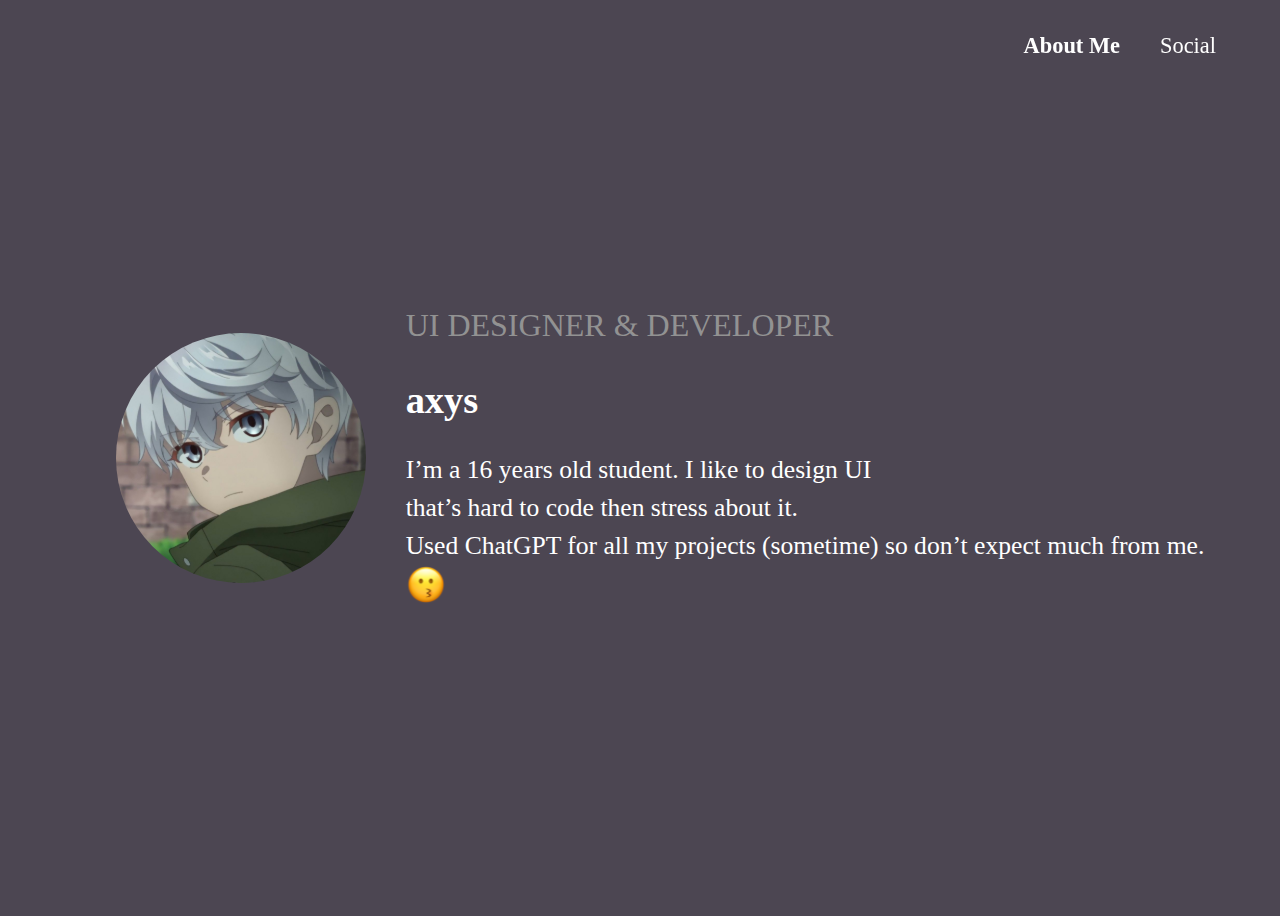
<file: index.html>
<!DOCTYPE html>
<html>
  <head>
    <meta charset="UTF-8">
    <title>axys</title>
    <link rel="stylesheet" type="text/css" href="style.css">
    <link rel="preconnect" href="https://rsms.me/">
    <link rel="stylesheet" href="https://rsms.me/inter/inter.css">
    <link rel="icon" href="images/favicon.png">
  </head>
  <body>
      <header>
        <div>
          <h1 class="aboutme">About Me</h1>
          <h1 class="social"><a href="social.html" id="socialLink">Social</a></h1>
        </div>
      </header>
      <main class="overlay">
      <section class="container">
        <figure class="pfp"><img src="pfp.svg" alt="Profile Picture" id="pfp"></figure>
        <article class="text">
          <h1 id="job">UI DESIGNER &amp; DEVELOPER</h1>
          <p id="name">axys</p>
          <p id="desc">I’m a 16 years old student. I like to design UI<br>
              that’s hard to code then stress about it. <br>Used ChatGPT
              for all my projects (sometime) so don’t expect much from
              me.<br><img src="emoji.svg" alt="Emoji" width="40" height="40" style="-webkit-user-drag: none;"></p>
        </article>
      </section>
      <div id="bg"></div>   
    </main>   
    <script src="scripts.js"></script>
  </body>
</html>
</file>
<file: style.css>
:root { font-family: 'Inter', sans-serif; }
@supports (font-variation-settings: normal) {
  :root { font-family: 'Inter var', sans-serif; }
}

body {
  color: #FFFFFF;
  background: #4C4652;
}

.overlay {
  animation: fadeIn 2s;
}

@keyframes fadeIn {
  from { opacity: 0; }
  to { opacity: 1; }
}

.fade-out {
  animation: fadeOut 0.3s ease-out forwards;
}

@keyframes fadeOut {
  from { opacity: 1; }
  to { opacity: 0; }
}

.container {
  display: flex;
  align-items: center;
  justify-content: center;
  height: 100vh;
  z-index: 100;
}

.pfp, #pfp {
  width: 250px;
  height: 250px;
  border-radius: 50%;
  -webkit-user-drag: none;
}

.text {
  text-align: left;
}

h1 {
  font-size: 32px;
  font-weight: normal;
  margin: 0;
  margin-bottom: 10px;
}

p {
  font-size: 24px;
  margin: 0;
}

#job, #name, .aboutme {
  font-family: "Inter";
}

#job {
  font-weight: 300;
  font-size: 2rem;
  line-height: 48px;
  color: #929292;
  margin-bottom: 3vh;
}

#name {
  font-weight: 900;
  font-size: 2.4rem;
  line-height: 48px;
  margin-bottom: 3vh;
  animation: bold 2s;
}

@keyframes bold {
  0%, 25% {
    opacity: 0;
    font-weight: 100;
  }
  100% {
    opacity: 1;
    font-weight: 900;
  }
}

#desc {
  font-family: 'SF Pro Display';
  font-weight: 400;
  font-size: 1.6rem;
  line-height: 38px;
}

.aboutme,
.social {
  position: fixed;
  top: 3%;
  font-weight: 300;
  font-size: 1.4rem;
  line-height: 38px;
  color: #fff;
  font-family: 'Inter';
  font-style: normal;
  cursor: pointer;
  z-index: 10001;
  opacity: 1;
}

.aboutme {
  right: 10%;
  margin-right: 2rem;
  font-weight: bold;
}

.social {
  right: 5%;
}

a {
text-decoration: none;
color: inherit;
}

a {
  text-decoration: none;
  color: inherit;
}

@media only screen and (max-width: 1170px) {
  .aboutme {
    top: 3%;
    left: 5%;
  }

  .social {
    top: 3%;
    right: 5%;
  }

  .container {
    flex-direction: column;
    padding-top: 150px;
  }

  .img {
    justify-content: center;
    align-items: center;
    width: auto;
    height: 10vw;
  }

  #job, #name, #desc {
    text-align: center;
  }

  #job {
    padding-top: 5vh;
    font-size: 6vw;
  }

  #name {
    font-size: 5vw;
  }

  #desc {
    font-size: 3.6vw;
  }
}
</file>
